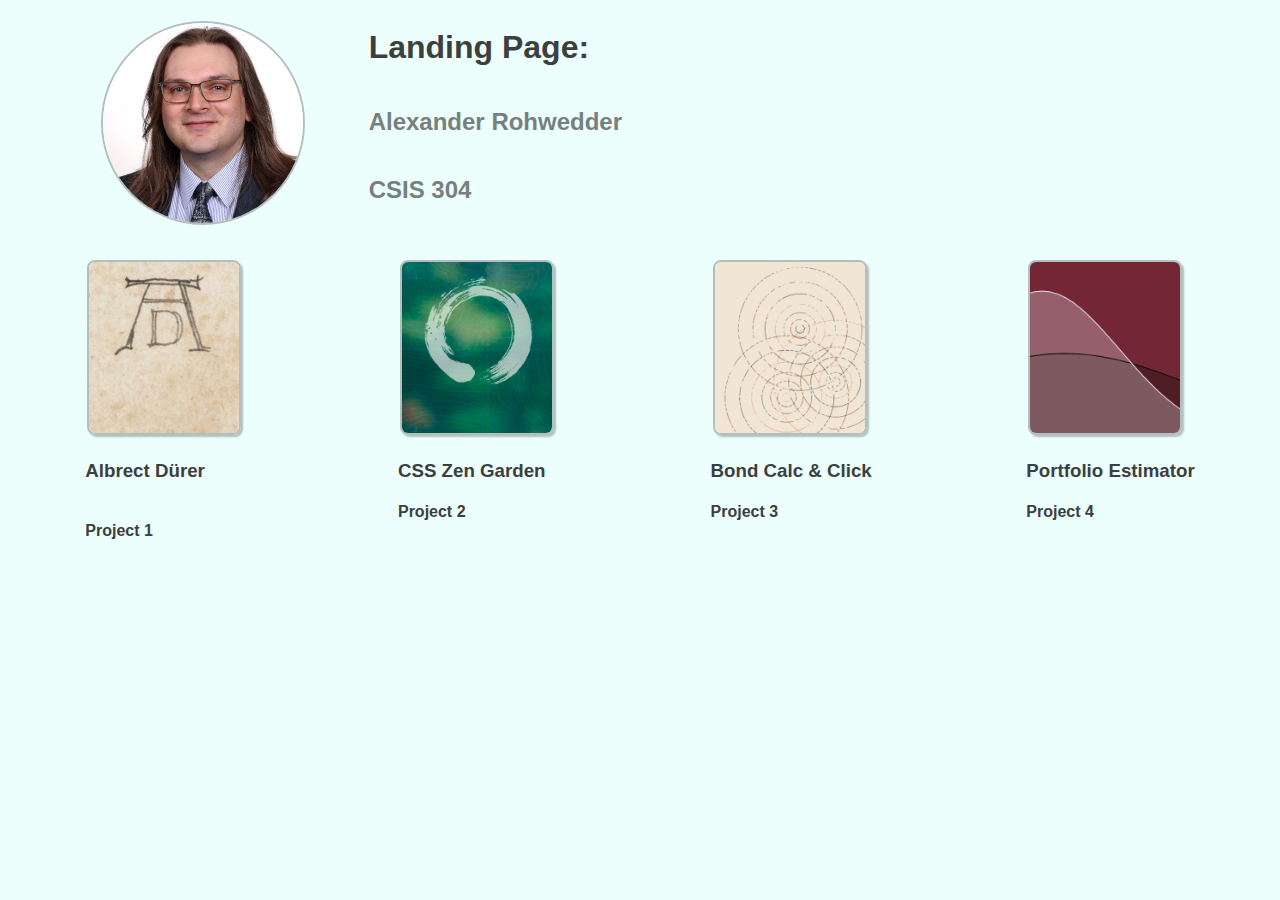
<file: index.html>
<!doctype html>
<html>
    <head>
        <meta charset="utf-8">
        <link href="styles.css" rel="stylesheet"/>
        <title>aroh Landing Page</title>
    </head>
    <body>
        <header>
            <div class="title-box">
                <img src="self.jpg" alt="image of author" />
                <div class="title-text">
                    <h1 class="intro">Landing Page:</h1>
                    <h2 class="intro">Alexander Rohwedder</h2>
                    <h2 class="intro">CSIS 304</h2>
                </div>
            </div>
        </header>


        <div class="project-holder">
            <div class="project-1">
                <a href="proj1/ad-0.html">
                    <img src="proj-1-icon.jpg" alt="Albrect D&uuml;rer" />
                </a>
                <h3>Albrect D&uuml;rer</h3>
                <h4>Project 1</h4>
            </div>

            <div class="project-2">
                <a href="proj2/index.html">
                    <img src="proj-2-icon.png" alt="CSS Zen Garden" />
                </a>
                <h3>CSS Zen Garden</h3>
                <h4>Project 2</h4>
            </div>
            
            <div class="project-3">
                <a href="Project3/click/click.html">
                    <img src="proj-3-icon.png" alt="Bond and click" />
                </a>
                <h3>Bond Calc & Click</h3>
                <h4>Project 3</h4>
            </div>
            
            <div class="project-4">
                <a href="proj4/index.html">
                    <img src="proj-4-icon.png" alt="Portfolio Estimator" />
                </a>
                <h3>Portfolio Estimator</h3>
                <h4>Project 4</h4>
            </div>
        </div>

    </body>
</html>
</file>
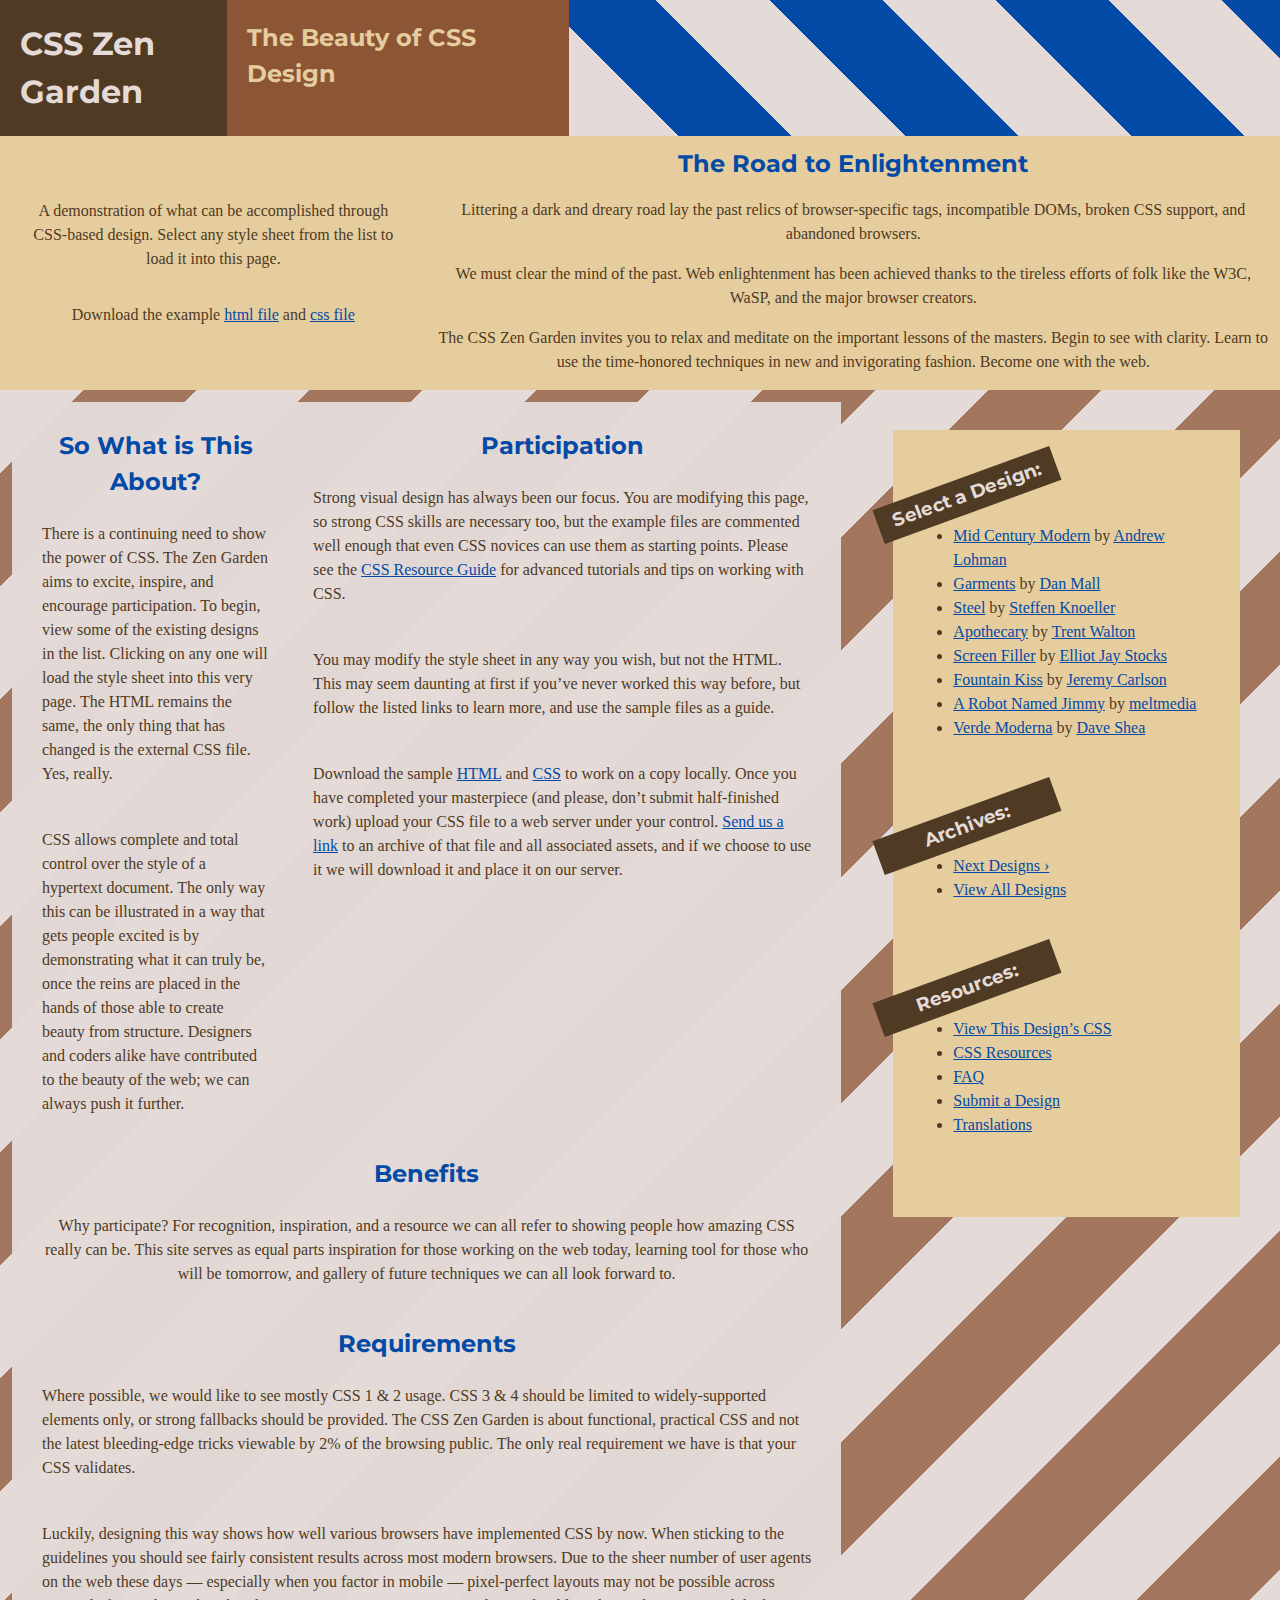
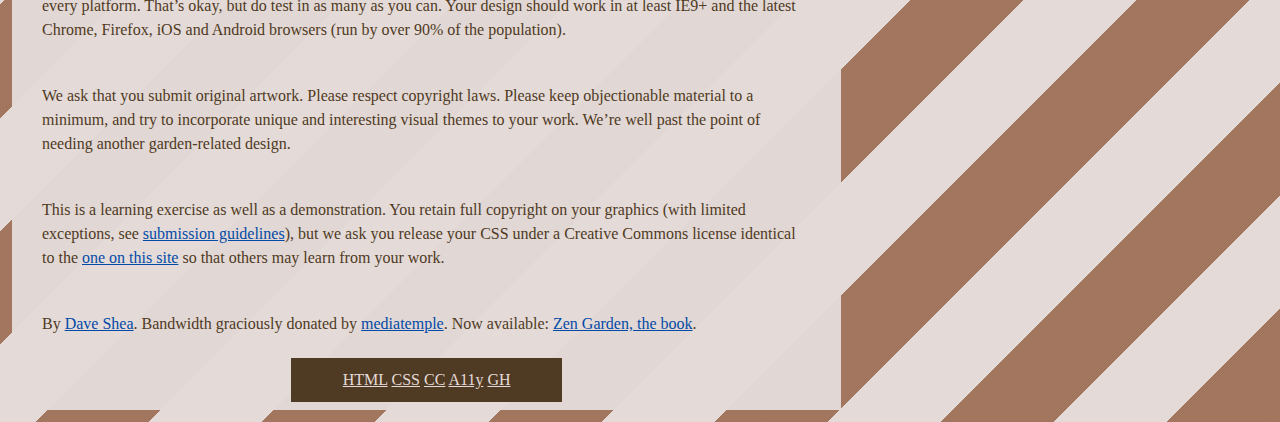
<file: proj2/index.html>
<!DOCTYPE html>
<html lang="en">
<head>
	<meta charset="utf-8">
	<title>CSS Zen Garden: The Beauty of CSS Design</title>

	<link rel="stylesheet" media="screen" href="style.css">
	<link rel="alternate" type="application/rss+xml" title="RSS" href="http://www.csszengarden.com/zengarden.xml">

	<meta name="viewport" content="width=device-width, initial-scale=1.0">
	<meta name="author" content="Dave Shea">
	<meta name="description" content="A demonstration of what can be accomplished visually through CSS-based design.">
	<meta name="robots" content="all">


	<!--[if lt IE 9]>
	<script src="script/html5shiv.js"></script>
	<![endif]-->
</head>

<!--



	View source is a feature, not a bug. Thanks for your curiosity and
	interest in participating!

	Here are the submission guidelines for the new and improved csszengarden.com:

	- CSS3? Of course! Prefix for ALL browsers where necessary.
	- go responsive; test your layout at multiple screen sizes.
	- your browser testing baseline: IE9+, recent Chrome/Firefox/Safari, and iOS/Android
	- Graceful degradation is acceptable, and in fact highly encouraged.
	- use classes for styling. Don't use ids.
	- web fonts are cool, just make sure you have a license to share the files. Hosted 
	  services that are applied via the CSS file (ie. Google Fonts) will work fine, but
	  most that require custom HTML won't. TypeKit is supported, see the readme on this
	  page for usage instructions: https://github.com/mezzoblue/csszengarden.com/

	And a few tips on building your CSS file:

	- use :first-child, :last-child and :nth-child to get at non-classed elements
	- use ::before and ::after to create pseudo-elements for extra styling
	- use multiple background images to apply as many as you need to any element
	- use the Kellum Method for image replacement, if still needed. http://goo.gl/GXxdI
	- don't rely on the extra divs at the bottom. Use ::before and ::after instead.

		
-->

<body id="css-zen-garden">
<div class="page-wrapper">

	<section class="intro" id="zen-intro">
		<header role="banner">
			<h1>CSS Zen Garden</h1>
			<h2>The Beauty of <abbr title="Cascading Style Sheets">CSS</abbr> Design</h2>
		</header>

		<div class="summary" id="zen-summary" role="article">
			<p>A demonstration of what can be accomplished through <abbr title="Cascading Style Sheets">CSS</abbr>-based design. Select any style sheet from the list to load it into this page.</p>
			<p>Download the example <a href="/examples/index" title="This page's source HTML code, not to be modified.">html file</a> and <a href="/examples/style.css" title="This page's sample CSS, the file you may modify.">css file</a></p>
		</div>

		<div class="preamble" id="zen-preamble" role="article">
			<h3>The Road to Enlightenment</h3>
			<p>Littering a dark and dreary road lay the past relics of browser-specific tags, incompatible <abbr title="Document Object Model">DOM</abbr>s, broken <abbr title="Cascading Style Sheets">CSS</abbr> support, and abandoned browsers.</p>
			<p>We must clear the mind of the past. Web enlightenment has been achieved thanks to the tireless efforts of folk like the <abbr title="World Wide Web Consortium">W3C</abbr>, <abbr title="Web Standards Project">WaSP</abbr>, and the major browser creators.</p>
			<p>The CSS Zen Garden invites you to relax and meditate on the important lessons of the masters. Begin to see with clarity. Learn to use the time-honored techniques in new and invigorating fashion. Become one with the web.</p>
		</div>
	</section>

	<div class="main supporting" id="zen-supporting" role="main">
		<div class="explanation" id="zen-explanation" role="article">
			<h3>So What is This About?</h3>
			<p>There is a continuing need to show the power of <abbr title="Cascading Style Sheets">CSS</abbr>. The Zen Garden aims to excite, inspire, and encourage participation. To begin, view some of the existing designs in the list. Clicking on any one will load the style sheet into this very page. The <abbr title="HyperText Markup Language">HTML</abbr> remains the same, the only thing that has changed is the external <abbr title="Cascading Style Sheets">CSS</abbr> file. Yes, really.</p>
			<p><abbr title="Cascading Style Sheets">CSS</abbr> allows complete and total control over the style of a hypertext document. The only way this can be illustrated in a way that gets people excited is by demonstrating what it can truly be, once the reins are placed in the hands of those able to create beauty from structure. Designers and coders alike have contributed to the beauty of the web; we can always push it further.</p>
		</div>

		<div class="participation" id="zen-participation" role="article">
			<h3>Participation</h3>
			<p>Strong visual design has always been our focus. You are modifying this page, so strong <abbr title="Cascading Style Sheets">CSS</abbr> skills are necessary too, but the example files are commented well enough that even <abbr title="Cascading Style Sheets">CSS</abbr> novices can use them as starting points. Please see the <a href="http://www.mezzoblue.com/zengarden/resources/" title="A listing of CSS-related resources"><abbr title="Cascading Style Sheets">CSS</abbr> Resource Guide</a> for advanced tutorials and tips on working with <abbr title="Cascading Style Sheets">CSS</abbr>.</p>
			<p>You may modify the style sheet in any way you wish, but not the <abbr title="HyperText Markup Language">HTML</abbr>. This may seem daunting at first if you&#8217;ve never worked this way before, but follow the listed links to learn more, and use the sample files as a guide.</p>
			<p>Download the sample <a href="/examples/index" title="This page's source HTML code, not to be modified.">HTML</a> and <a href="/examples/style.css" title="This page's sample CSS, the file you may modify.">CSS</a> to work on a copy locally. Once you have completed your masterpiece (and please, don&#8217;t submit half-finished work) upload your <abbr title="Cascading Style Sheets">CSS</abbr> file to a web server under your control. <a href="http://www.mezzoblue.com/zengarden/submit/" title="Use the contact form to send us your CSS file">Send us a link</a> to an archive of that file and all associated assets, and if we choose to use it we will download it and place it on our server.</p>
		</div>

		<div class="benefits" id="zen-benefits" role="article">
			<h3>Benefits</h3>
			<p>Why participate? For recognition, inspiration, and a resource we can all refer to showing people how amazing <abbr title="Cascading Style Sheets">CSS</abbr> really can be. This site serves as equal parts inspiration for those working on the web today, learning tool for those who will be tomorrow, and gallery of future techniques we can all look forward to.</p>
		</div>

		<div class="requirements" id="zen-requirements" role="article">
			<h3>Requirements</h3>
			<p>Where possible, we would like to see mostly <abbr title="Cascading Style Sheets, levels 1 and 2">CSS 1 &amp; 2</abbr> usage. <abbr title="Cascading Style Sheets, levels 3 and 4">CSS 3 &amp; 4</abbr> should be limited to widely-supported elements only, or strong fallbacks should be provided. The CSS Zen Garden is about functional, practical <abbr title="Cascading Style Sheets">CSS</abbr> and not the latest bleeding-edge tricks viewable by 2% of the browsing public. The only real requirement we have is that your <abbr title="Cascading Style Sheets">CSS</abbr> validates.</p>
			<p>Luckily, designing this way shows how well various browsers have implemented <abbr title="Cascading Style Sheets">CSS</abbr> by now. When sticking to the guidelines you should see fairly consistent results across most modern browsers. Due to the sheer number of user agents on the web these days &#8212; especially when you factor in mobile &#8212; pixel-perfect layouts may not be possible across every platform. That&#8217;s okay, but do test in as many as you can. Your design should work in at least IE9+ and the latest Chrome, Firefox, iOS and Android browsers (run by over 90% of the population).</p>
			<p>We ask that you submit original artwork. Please respect copyright laws. Please keep objectionable material to a minimum, and try to incorporate unique and interesting visual themes to your work. We&#8217;re well past the point of needing another garden-related design.</p>
			<p>This is a learning exercise as well as a demonstration. You retain full copyright on your graphics (with limited exceptions, see <a href="http://www.mezzoblue.com/zengarden/submit/guidelines/">submission guidelines</a>), but we ask you release your <abbr title="Cascading Style Sheets">CSS</abbr> under a Creative Commons license identical to the <a href="http://creativecommons.org/licenses/by-nc-sa/3.0/" title="View the Zen Garden's license information.">one on this site</a> so that others may learn from your work.</p>
			<p role="contentinfo">By <a href="http://www.mezzoblue.com/">Dave Shea</a>. Bandwidth graciously donated by <a href="http://www.mediatemple.net/">mediatemple</a>. Now available: <a href="http://www.amazon.com/exec/obidos/ASIN/0321303474/mezzoblue-20/">Zen Garden, the book</a>.</p>
		</div>

		<footer>
			<a href="http://validator.w3.org/check/referer" title="Check the validity of this site&#8217;s HTML" class="zen-validate-html">HTML</a>
			<a href="http://jigsaw.w3.org/css-validator/check/referer" title="Check the validity of this site&#8217;s CSS" class="zen-validate-css">CSS</a>
			<a href="http://creativecommons.org/licenses/by-nc-sa/3.0/" title="View the Creative Commons license of this site: Attribution-NonCommercial-ShareAlike." class="zen-license">CC</a>
			<a href="http://mezzoblue.com/zengarden/faq/#aaa" title="Read about the accessibility of this site" class="zen-accessibility">A11y</a>
			<a href="https://github.com/mezzoblue/csszengarden.com" title="Fork this site on Github" class="zen-github">GH</a>
		</footer>

	</div>


	<aside class="sidebar" role="complementary">
		<div class="wrapper">

			<div class="design-selection" id="design-selection">
				<h3 class="select">Select a Design:</h3>
				<nav role="navigation">
					<ul>
					<li>
						<a href="/221/" class="design-name">Mid Century Modern</a> by						<a href="http://andrewlohman.com/" class="designer-name">Andrew Lohman</a>
					</li>					<li>
						<a href="/220/" class="design-name">Garments</a> by						<a href="http://danielmall.com/" class="designer-name">Dan Mall</a>
					</li>					<li>
						<a href="/219/" class="design-name">Steel</a> by						<a href="http://steffen-knoeller.de" class="designer-name">Steffen Knoeller</a>
					</li>					<li>
						<a href="/218/" class="design-name">Apothecary</a> by						<a href="http://trentwalton.com" class="designer-name">Trent Walton</a>
					</li>					<li>
						<a href="/217/" class="design-name">Screen Filler</a> by						<a href="http://elliotjaystocks.com/" class="designer-name">Elliot Jay Stocks</a>
					</li>					<li>
						<a href="/216/" class="design-name">Fountain Kiss</a> by						<a href="http://jeremycarlson.com" class="designer-name">Jeremy Carlson</a>
					</li>					<li>
						<a href="/215/" class="design-name">A Robot Named Jimmy</a> by						<a href="http://meltmedia.com/" class="designer-name">meltmedia</a>
					</li>					<li>
						<a href="/214/" class="design-name">Verde Moderna</a> by						<a href="http://www.mezzoblue.com/" class="designer-name">Dave Shea</a>
					</li>					</ul>
				</nav>
			</div>

			<div class="design-archives" id="design-archives">
				<h3 class="archives">Archives:</h3>
				<nav role="navigation">
					<ul>
						<li class="next">
							<a href="/214/page1">
								Next Designs <span class="indicator">&rsaquo;</span>
							</a>
						</li>
						<li class="viewall">
							<a href="http://www.mezzoblue.com/zengarden/alldesigns/" title="View every submission to the Zen Garden.">
								View All Designs							</a>
						</li>
					</ul>
				</nav>
			</div>

			<div class="zen-resources" id="zen-resources">
				<h3 class="resources">Resources:</h3>
				<ul>
					<li class="view-css">
						<a href="style.css" title="View the source CSS file of the currently-viewed design.">
							View This Design&#8217;s <abbr title="Cascading Style Sheets">CSS</abbr>						</a>
					</li>
					<li class="css-resources">
						<a href="http://www.mezzoblue.com/zengarden/resources/" title="Links to great sites with information on using CSS.">
							<abbr title="Cascading Style Sheets">CSS</abbr> Resources						</a>
					</li>
					<li class="zen-faq">
						<a href="http://www.mezzoblue.com/zengarden/faq/" title="A list of Frequently Asked Questions about the Zen Garden.">
							<abbr title="Frequently Asked Questions">FAQ</abbr>						</a>
					</li>
					<li class="zen-submit">
						<a href="http://www.mezzoblue.com/zengarden/submit/" title="Send in your own CSS file.">
							Submit a Design						</a>
					</li>
					<li class="zen-translations">
						<a href="http://www.mezzoblue.com/zengarden/translations/" title="View translated versions of this page.">
							Translations						</a>
					</li>
				</ul>
			</div>
		</div>
	</aside>


</div>

<!--

	These superfluous divs/spans were originally provided as catch-alls to add extra imagery.
	These days we have full ::before and ::after support, favour using those instead.
	These only remain for historical design compatibility. They might go away one day.
		
-->
<div class="extra1" role="presentation"></div><div class="extra2" role="presentation"></div><div class="extra3" role="presentation"></div>
<div class="extra4" role="presentation"></div><div class="extra5" role="presentation"></div><div class="extra6" role="presentation"></div>

</body>
</html>
</file>
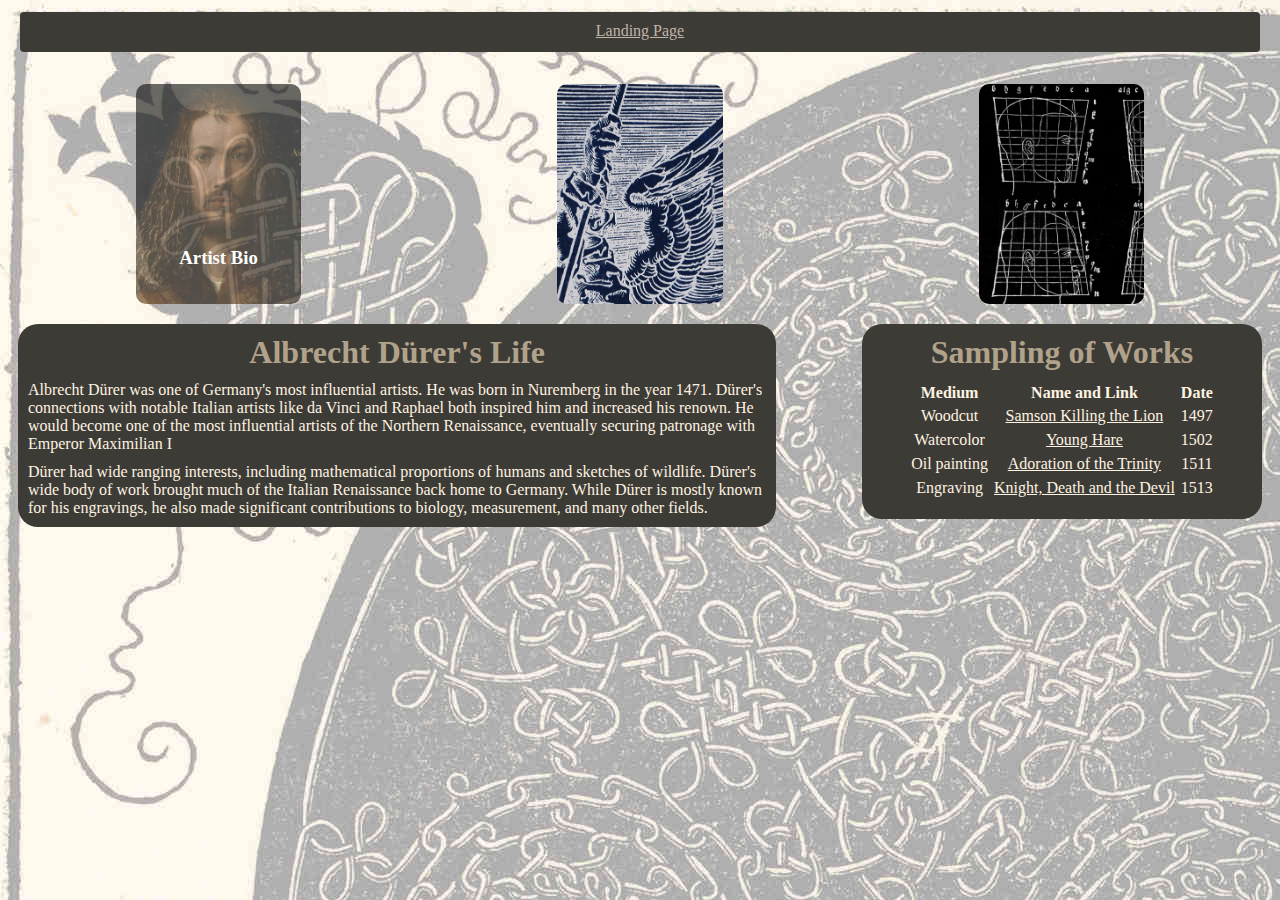
<file: proj1/ad-0.html>
<!doctype html>
<html id="pg0" lang="en">
    <head>
        <meta charset="utf-8">
        <link rel="stylesheet" href="styles.css">
        <title>D&uuml;rer</title>
    </head>
    <body>
        <div class="navbar">
            <a href="../index.html">Landing Page</a>
        </div>
        <div class="page-links">

            <div class="page-link" id="pg-0">
                <img class="selected-image" src="self-portrait.jpg" alt="duerer portait">
                <h3 class="title-card" id="selected">Artist Bio</h3>
            </div>

            <div class="page-link" id="pg-1">
                <a href="ad-1.html">
                    <img src="st-michael.jpg" alt="saint michael">
                    <h3 class="title-card">Apocalypse</h3>
                </a>
            </div>

            <div class="page-link" id="pg-2">
                <a href="ad-2.html">
                    <img src="face_transforms.jpg" alt="face transforms">
                    <h3 class="title-card">Books</h3>
                </a>
            </div>

        </div>
        <div class="main">
            <div class="b-text">
                <h1>Albrecht D&uuml;rer's Life</h1>
                <p>Albrecht D&uuml;rer was one of Germany's most influential artists. He was born in Nuremberg in the year 1471. D&uuml;rer's connections with notable Italian artists like da Vinci and Raphael both inspired him and increased his renown. He would become one of the most influential artists of the Northern Renaissance, eventually securing patronage with Emperor Maximilian I</p>
                <p>D&uuml;rer had wide ranging interests, including mathematical proportions of humans and sketches of wildlife. D&uuml;rer's wide body of work brought much of the Italian Renaissance back home to Germany. While D&uuml;rer is mostly known for his engravings, he also made significant contributions to biology, measurement, and many other fields.</p>
            </div>
            <div class="table-div">
                <h1>Sampling of Works</h1>
                <table>
                    <tr>
                        <th>Medium</th>
                        <th>Name and Link</th>
                        <th>Date</th>
                    </tr>
                    <tr>
                        <td>Woodcut</td>
                        <td><a target="_blank" href="https://upload.wikimedia.org/wikipedia/commons/a/ae/Albrecht_D%C3%BCrer%2C_Samson_Fighting_with_the_Lion%2C_c._1497-1498%2C_NGA_49057.jpg">
                            Samson Killing the Lion
                        </a></td>
                        <td>1497</td>
                    </tr>
                    <tr>
                        <td>Watercolor</td>
                        <td><a target="_blank" href="https://upload.wikimedia.org/wikipedia/commons/4/44/Albrecht_D%C3%BCrer_-_Hare%2C_1502_-_Google_Art_Project.jpg">
                            Young Hare
                        </a></td>
                        <td>1502</td>
                    </tr>
                    <tr>
                        <td>Oil painting</td>
                        <td><a target="_blank" href="https://upload.wikimedia.org/wikipedia/commons/3/3c/Albrecht_D%C3%BCrer_003.png">
                            Adoration of the Trinity
                        </a></td>
                        <td>1511</td>
                    </tr>
                    <tr>
                        <td>Engraving</td>
                        <td><a target="_blank" href="https://upload.wikimedia.org/wikipedia/commons/2/23/Knight-Death-and-the-Devil.jpg">
                            Knight, Death and the Devil
                        </a></td>
                        <td>1513</td>
                    </tr>
                </table>
                <br>
            </div>
        </div>

    </body>
</html>
</file>
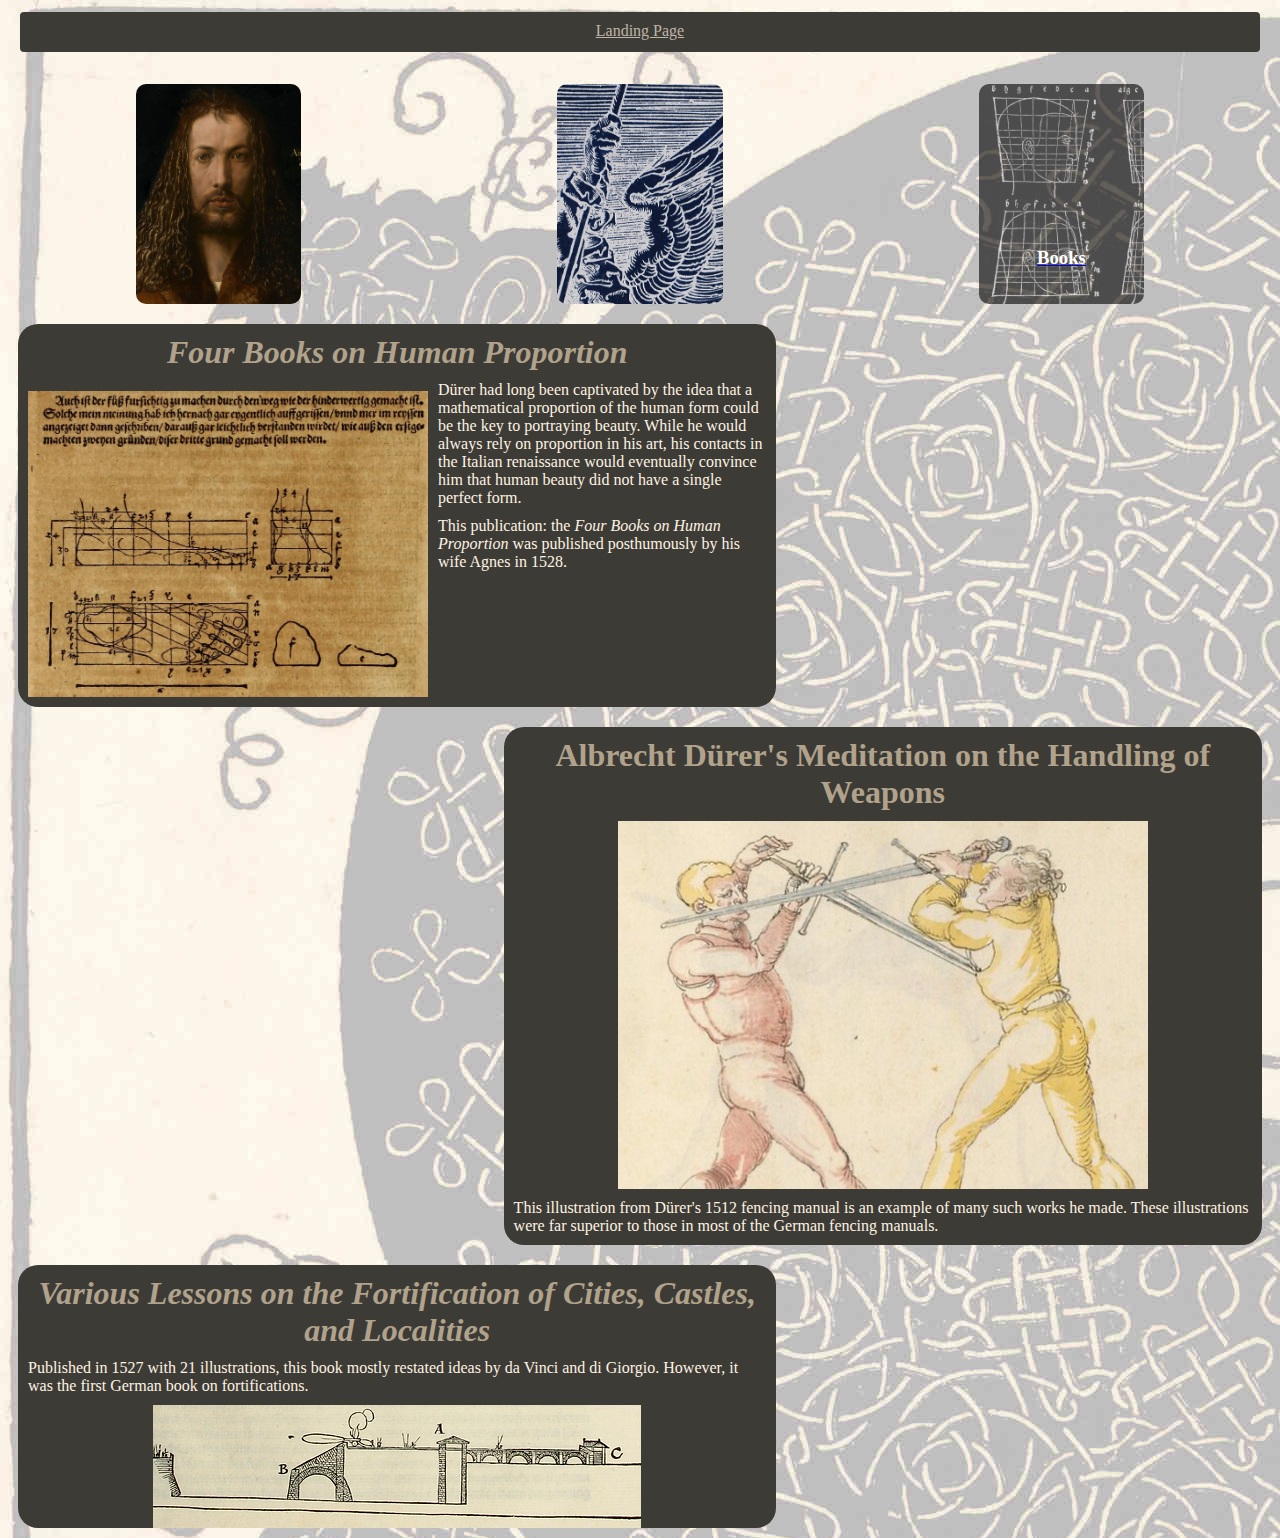
<file: proj1/ad-2.html>
<!doctype html>
<html id="pg2" lang="en">
    <head>
        <meta charset="utf-8">
        <link rel="stylesheet" href="styles.css">
        <title>D&uuml;rer's Books</title>
    </head>
    <body>
        <div class="navbar">
            <a href="../index.html">Landing Page</a>
        </div>
        <div class="page-links">

            <div class="page-link" id="pg-0">
                <a href="ad-0.html">
                    <img src="self-portrait.jpg" alt="duerer portait">
                    <h3 class="title-card">Artist Bio</h3>
                </a>
            </div>

            <div class="page-link" id="pg-1">
                <a href="ad-1.html">
                    <img src="st-michael.jpg" alt="saint michael">
                    <h3 class="title-card">Apocalypse</h3>
                </a>
            </div>

            <div class="page-link" id="pg-2">
                <a href="ad-2.html">
                    <img class="selected-image" src="face_transforms.jpg" alt="face transforms">
                    <h3 id="selected" class="title-card">Books</h3>
                </a>
            </div>
        </div>
        <div class="main">
            <div class="b-text" id="book-one">
                <h1><em>Four Books on Human Proportion</em></h1>
                <img src="foot.png" alt="foot">
                <p>D&uuml;rer had long been captivated by the idea that a mathematical proportion of the human form could be the key to portraying beauty. While he would always rely on proportion in his art, his contacts in the Italian renaissance would eventually convince him that human beauty did not have a single perfect form.</p>
                <p>This publication: the <em>Four Books on Human Proportion</em> was published posthumously by his wife Agnes in 1528.</p>
            </div>
            <div class="b-text" id="book-two">
                <h1>Albrecht D&uuml;rer's Meditation on the Handling of Weapons</h1>
                <div>
                    <img class="flex-me" src="fencing.jpg" alt="fencing illustration">
                </div>
                <p>This illustration from D&uuml;rer's 1512 fencing manual is an example of many such works he made. These illustrations were far superior to those in most of the German fencing manuals.</p>

            </div>
            <div class="b-text" id="book-three">
                <h1><em>Various Lessons on the Fortification of Cities, Castles, and Localities</em></h1>
                <p>Published in 1527 with 21 illustrations, this book mostly restated ideas by da Vinci and di Giorgio. However, it was the first German book on fortifications.</p>
                <div>
                    <img class="flex-me" src="siege.png" alt="fortification">
                </div>

            </div>
        </div>

    </body>
</html>
</file>
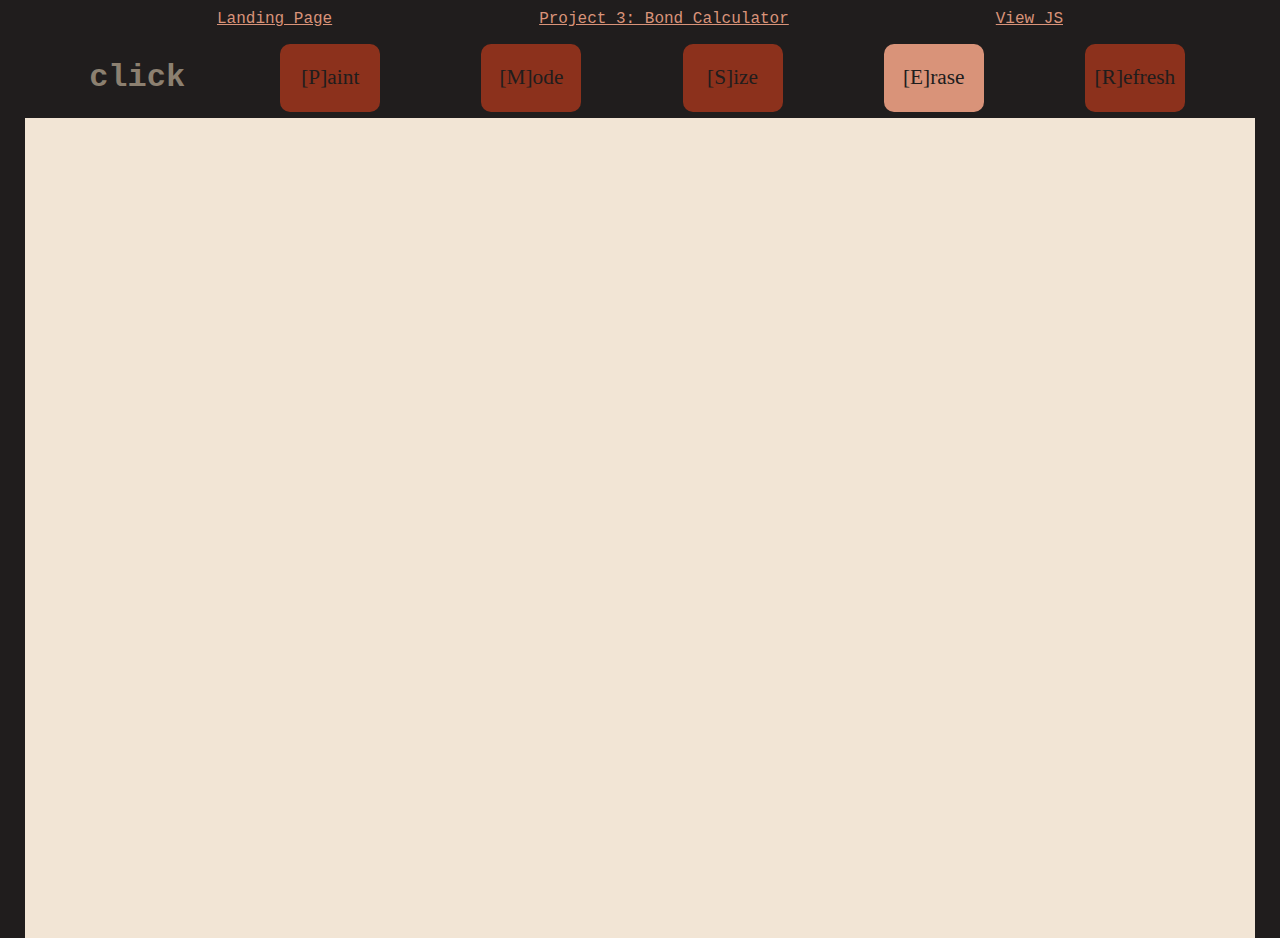
<file: Project3/click/click.html>
<!DOCTYPE html>
<html lang="en">
<head>
    <meta charset="UTF-8">
    <title>click</title>
    <script src="click.js"></script>
    <link rel="stylesheet" href="click.css">
</head>
<body>
    <div class="title-block">
        <nav class="navigation">
            <a href="../../index.html">Landing Page</a>
            <a href="../proj3.html">Project 3: Bond Calculator</a>
            <a href="click.js">View JS</a>
        </nav>
        <div id="title">
            <h1>click</h1>
            <button id="paint-button">[P]aint</button>
            <button id="toggle-button">[M]ode</button>
            <button id="size-button">[S]ize</button>
            <button id="erase-button">[E]rase</button>
            <button id="refresh-button">[R]efresh</button>
        </div>
    </div>    
    <div>
        <canvas></canvas>
    </div>
</body>
</html>
</file>
<file: styles.css>
html {
    font-family: "Helvetica", "Verdana";
    text-color: #593608;
    background-color: #EDFFFC;
}

div.entire {
    display: flex;
    flex-direction: column;
}

div.title-box {
    display: flex;
    width: 100%;
    height: 250px;
    margin-left: 80px;

    /*border: solid 3px red;*/
}

div.title-text {
    display: flex;
    height: 200px;
    flex-direction: column;
    color: #3B403F;
    margin-left: 10px;

}

div.title-text {
    display: flex;
    height: 200px;
    flex-direction: column;
    color: #3B403F;
    margin-left: 50px;

}

div.title-text h2 {
    color: #77807E;
}

/*
br.divider {
    padding: 70px;
}
*/

div.project-holder {
    display: flex;
    width: 100%;
    justify-content: space-around;
    color: #3B403F;
}

div.project-holder img {
    border-style: solid;
    border-color: #B2BFBD;
    border-width: 2px;
    border-radius: 8px;
    box-shadow: 2px 2px 2px #B2BFBD;
    width: 150px;
    margin: 2px;

}

div.project-holder div:hover {
    color: #B39082;

}

div.project-1 {
    display: flex;
    flex-direction: column;
}


header img {
    float: left;
    border-radius: 85pt;
    border-style: solid;
    border-color: #B2BFBD;
    border-width: 2px;
    width: 150pt;
    height: 150pt;
    margin: 10pt;

}
</file>
<file: proj2/style.css>
/* arohwedder22 */
/* Assignment #2 */
/* 2022/10/22 */

/* NOTE: MDN AND ZYBOOKS USED FOR EXAMPLES AND DOCUMENTATION */

@font-face {
	font-family: "Montserrat";
	src: url("Montserrat/Montserrat-VariableFont_wght.ttf") format('truetype');
}

/* :root { */
/*     --bg-main: #6B6B9D; */
/*     --bg-light: #A0A0EB; */
/*     --bg-dark: #40405E; */
/*     --bg-med-dark: #49496B; */
/*     --text-main: #F8F8FF; */
/*     --text-header: #C6C6CC; */
/*     --accent-light: #AB9C85; */
/*     --accent-dark: #5E5545; */
/*     --replace-black: #1A1A26; */
/* } */

/* :root { */
/*     --bg-main: #F4C430; */
/*     --bg-light: #F7D87B; */
/*     --bg-med-dark: #c29B27; */
/*     --bg-dark: #75673B; */
/*     --text-main: #362B0B; */
/*     --text-header:  white; 7025F5; 755E17; */
/*     --accent-light: #7025F5; */
/*     --accent-dark: #4711A8; */
/*     --replace-black: #362B0B; */
/* } */

:root {
    --bg-main: #E4DBD9;
    --bg-main-alpha: rgba(228, 219, 217, .96);
    --bg-light: #E6CD9E;
    --bg-med-dark: #8c5535;
    --bg-med-dark-alpha: rgba(140, 85, 53, .75);
    --bg-dark: #4F3A23;
    --text-main: #4F3A23;
    --text-header:  #034AA6;
    --accent-light: #034AA6;
    --accent-dark: #4711A8;
    --replace-black: #362B0B;
    --replace-white: #D9C196;
}


/* GLOBAL */

body{
    margin: 0;
    padding: 0;
    line-height: 1.5;
    font-family: "Georgia";
    color: var(--text-main);
    background-color: var(--bg-main);
}

p {
    margin-left: 10px;
    margin-right: 10px;
}

a:link {
    color: var(--accent-light);
}

abbr {
    text-decoration: none;
}

h1, h2, h3 {
    color: var(--text-header);
}

/* HEADER AND INTRO AREAS: */

.page-wrapper {
    display: grid;
    grid-template-areas:
        "header header header"
        "body body aside"
        "body body aside"
        "body body aside"
    ;
    grid-template-columns: 1fr 1fr 1fr ;
    margin: 0;
    padding: 0;
    background-image: repeating-linear-gradient(
    -45deg,
    var(--bg-med-dark-alpha),
    var(--bg-med-dark-alpha) 80px,
    var(--bg-main) 80px,
    var(--bg-main) 160px
    );
}

.intro {
    display: grid;
    grid-area: header;
    grid-template-areas:
        "banner banner"
        "summary preamble"
    ;
    grid-template-columns: 1fr 2fr;
    margin: 0;
    padding: 0;
}

.intro p {
    text-align: center;
}


header {
    display: flex;
}

header h1 {
    color: var(--bg-main);
    font-family: "Montserrat";
    margin: 0px;
    padding: 20px;
    /* width: 300px; */
    width: 14.6%;
    background-color: var(--bg-dark);
}

header h2 {
    color: var(--bg-light);
    font-family: "Montserrat";
    margin: 0px;
    padding: 20px;
    /* width: 485px; */
    width: 23.6%;
    background-color: var(--bg-med-dark);
}

[role="banner"] {
    grid-area: banner;
    background-image: repeating-linear-gradient(
    45deg,
    var(--accent-light),
    var(--accent-light) 80px,
    var(--bg-main) 80px,
    var(--bg-main) 160px
    );
}

.summary, .preamble {
    background-color: var(--bg-light);
}

.summary {
    padding: 20px;
    grid-area: summary;
    text-align: center;
    display: flex;
    justify-content: center;
    flex-direction: column;
}

.preamble {
    grid-area: preamble;
}

.preamble h3 {
    text-align: center;
    font-family: "Montserrat";
    font-size: 24px;
    margin: 10px;
}

/* ASIDE */

.wrapper {
    grid-area: aside;
    background-color: var(--bg-light);
    padding: 20px;
    margin: 40px;
}

.wrapper h3 {
    font-family: "Montserrat";
    background-color: var(--bg-dark);
    color: var(--bg-main);
    position: relative;
    transform: rotate(-20deg);
    top: 8px;
    left: -40px;
    padding: 4px;
    width: 180px;
    text-align: center;
}

.sidebar ul {
    margin-bottom: 60px;
}

/* BODY */

#zen-supporting {
    display: grid;
    grid-area: body;
    grid-template-columns: 1fr 1fr 1fr;
    grid-template-areas:
        "what-is partici partici"
        "benefit benefit benefit"
        "require require require"
        ". footer .";
    margin: 12px;
    padding: 8px;
    background-color: var(--bg-main-alpha);
}

#zen-supporting h3 {
    font-family: "Montserrat";
    font-size: 24px;
    text-align: center;
    margin-top: 18px;
    margin-bottom: 2px;
}

#zen-supporting p {
    margin: 2px;
    padding: 20px;
}

.explanation {
    grid-area: what-is;
}

.participation {
    grid-area: partici;
}

.benefits {
    grid-area: benefit;
    text-align: center;
}

.requirements {
    grid-area: require;
}

footer {
    grid-area: footer;
    text-align: center;
    padding: 10px;
    background-color: var(--bg-dark);
}

footer a:link {
    color: var(--bg-main)
}
</file>
<file: proj1/styles.css>
html {
    font-family: "Georgia";
    background-color: #fdf3e2;
}

html#pg0 {
    background: url("bg0.jpg");
}

html#pg1 {
    background: url("bg1.jpg");
}

html#pg2 {
    background: url("bg2.jpg");
}


.navbar {
    display: flex;
    flex-direction: column;
    background-color: #3D3B36;
    color: #BDB5A8;
    text-decoration: none;
    height: 40px;
    margin: 12px;
    border-radius: 4px;
}

.navbar a {
    color: #BDB5A8;
    margin: 10px;
    text-align: center;
    text-justify: auto;
}

a:hover {
    color: #E1EEFC;
}

.page-links {
    display: flex;
    justify-content: space-around;
    height: 250px;
}

.page-link {
}

.page-link img {
    border-radius: 10px;
    height: 220px;
    margin: 20px;
    /*border: 2px solid #7994B0;*/
}

.page-link img.selected-image {
    opacity: 0.6;
}

.page-link img.selected-image:hover {
    opacity: 1;
}

.page-link img:hover {
    opacity: 0.6;
}

.title-card {
    visibility: hidden;
    z-index: 5;
    text-align: center;
    position: relative;
    top: -100px;
    color: #FFFEFC;
    text-decoration: none;

}

.title-card#selected {
    visibility: visible;
    text-decoration: none;
}

.page-link img:hover + .title-card {
    visibility: visible;
}

.page-link .title-card:hover {
    visibility: visible;
}

.main {
    /*display: flex;
    flex-wrap: wrap;
     */
}
.main div.b-text {
    float: left;
    border-radius: 20px;
    background-color: #3D3B36;
    color: #FDF3E2;
    margin: 10px;
    width: 60%;
    min-width: 400px;
}

div.b-text h1 {
    margin: 10px;
    color: #B0A28B;
    text-align: center;
}

div.b-text p {
    margin: 10px;
}

.main div.table-div {
    float: right;
    margin: 10px;
    border-radius: 20px;
    background-color: #3D3B36;
    color: #FDF3E2;
    width: 400px;
    /*width: 45%;*/
    text-align: center;
}

div h1 {
    color: #B0A28B;
    margin: 10px;
    text-align: center;
}

.main div.table-div table {
    margin-left: auto;
    margin-right: auto;
}

.main div.table-div a {
    color: #FDF3E2;
}

.main table td {
    margin: 2px;
    padding: 2px;
}

#float-me-right {
    float: right;
}

.main div.list-div {
    float: left;
    margin: 10px;
    border-radius: 20px;
    background-color: #3D3B36;
    color: #FDF3E2;
    width: 555px;
}

li {
    margin: 2px;
}

.b-text img#ad1-lead {
    float: left;
    width: 500px;
    margin: 10px;
}

div#book-one img {
    float: left;
    width: 400px;
    margin: 10px;
}

.main div#book-two img{
    margin: auto;
}

.main div#book-two {
    float: right;
}

.main div#book-three img {
    margin: auto;
}

.flex-me {
    display: flex;
    justify-content: space-around;
    margin: 10px;
}
</file>
<file: Project3/click/click.css>
:root {
    --bg-main: #F2e5d5;
    --bg-light: #d99379;
    --bg-med: #8c8070;
    --bg-dark: #594e3f;
    --bg-dark-alt: #8c311c;
    --text-main: #594e3f;
    --replace-black: #201d1d;
}

html {
    height: 100%;
}

body {
    display: flex;
    flex-direction: column;
    justify-content: center;
    align-content: center;
    font-family:'Courier New', Courier, monospace ;
    margin: 0;
    background-color: var(--bg-main);
    color: var(--text-main);
    min-height: 99%;
    background-color: var(--replace-black);
}

a {
    color: var(--bg-light);
}

h1 {
    color: var(--bg-med);
}

.navigation {
    background-color: var(--replace-black);
    grid-area: navigate;
    padding: 10px;
    display: flex;
    justify-content: space-evenly;
    text-align: center;
}

.title-block {
    display: flex;
    flex-direction: column;
}

button {
    font-family: Georgia, 'Times New Roman', Times, serif;
    font-size: 16pt;
    color: var(--replace-black);
    background-color: var(--bg-dark-alt);
    border: none;
    margin: 6px;
    width: 100px;
    /* padding: 10px; */
    border-radius: 10px;
}

button:hover {
    background-color: var(--bg-light);
}

div {
    display: flex;
    justify-content: center;
    align-content: center;
}

div#title {
    justify-content: space-evenly;
}

canvas {
    background-color: var(--bg-main);
}
</file>
